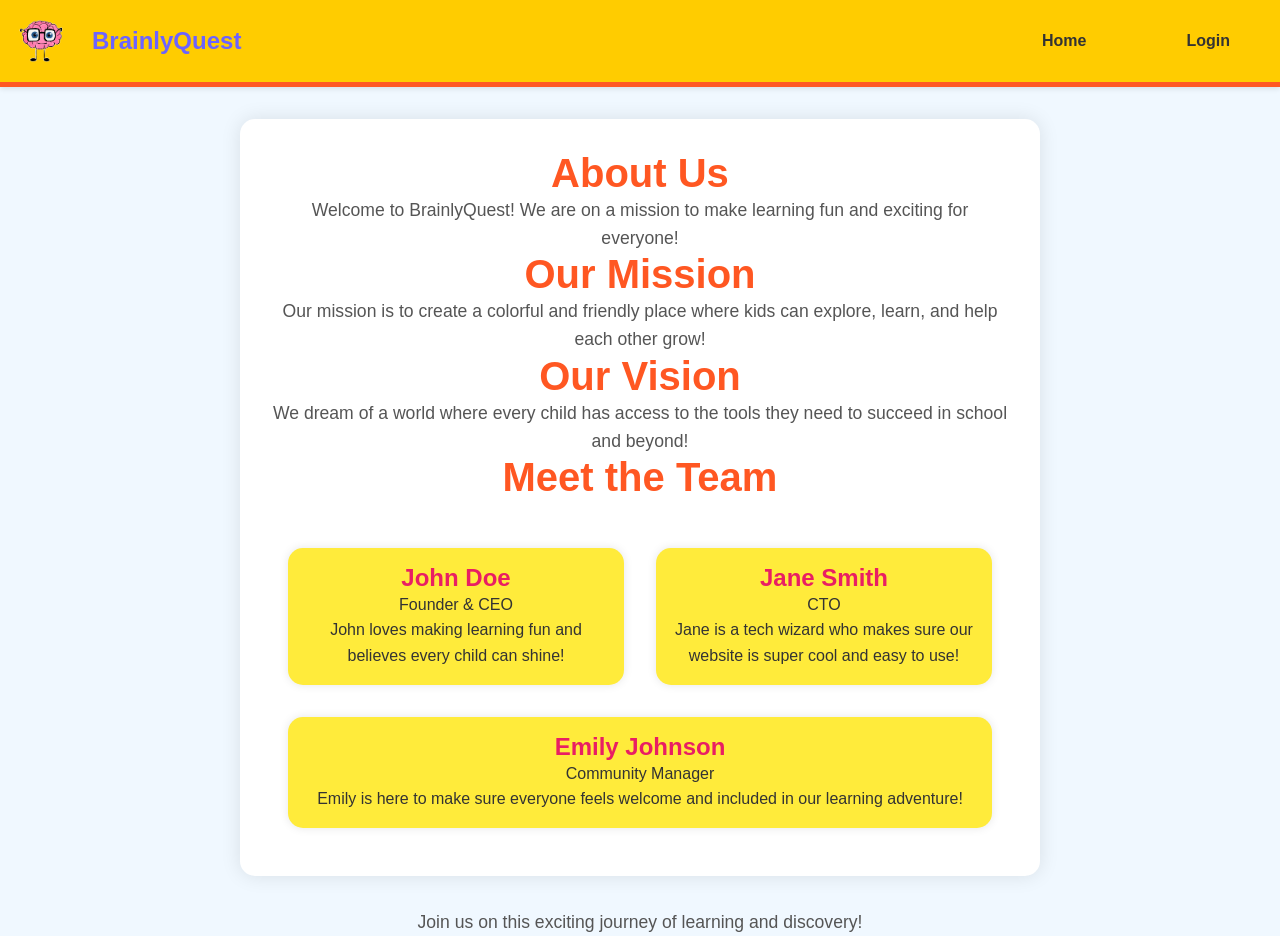
<file: about.html>
<!DOCTYPE html>
<html lang="en">
<head>
    <meta charset="UTF-8">
    <meta name="viewport" content="width=device-width, initial-scale=1.0">
    <title>About Us - BrainlyQuest</title>
    <link rel="stylesheet" href="styles.css">
    <style>
        body {
            font-family: 'Comic Sans MS', cursive, sans-serif;
            background-color: #f0f8ff; /* Light blue background */
            margin: 0;
            padding: 0;
            color: #333;
        }

        nav {
            background: #ffcc00; /* Bright yellow */
            color: #333;
            padding: 1rem;
            text-align: center;
            border-bottom: 5px solid #ff5722; /* Orange */
        }

        nav .logo {
            display: flex;
            align-items: center;
            justify-content: center;
        }

        nav .nav-links a {
            color: #333;
            margin: 0 1rem;
            text-decoration: none;
            font-weight: bold;
            border: 2px solid transparent;
            padding: 0.5rem 1rem;
            border-radius: 15px;
            transition: background 0.3s, border-color 0.3s;
        }

        nav .nav-links a:hover {
            background: #ff5722; /* Dark orange */
            color: white;
            border-color: white;
        }

        .container {
            max-width: 800px;
            margin: 2rem auto;
            padding: 2rem;
            background: #ffffff; /* White background */
            border-radius: 15px;
            box-shadow: 0 0 20px rgba(0,0,0,0.1);
        }

        h1, h2 {
            color: #ff5722; /* Bright orange */
            text-align: center;
            font-size: 2.5rem;
        }

        p {
            line-height: 1.6;
            color: #555;
            text-align: center;
            font-size: 1.1rem;
        }

        .team {
            display: flex;
            justify-content: space-around;
            flex-wrap: wrap;
            margin-top: 2rem;
        }

        .team-member {
            flex: 1 1 30%;
            margin: 1rem;
            padding: 1rem;
            background: #ffeb3b; /* Bright yellow */
            border-radius: 15px;
            box-shadow: 0 0 10px rgba(0,0,0,0.1);
            text-align: center;
            transition: transform 0.3s;
        }

        .team-member:hover {
            transform: scale(1.05); /* Slightly enlarge on hover */
        }

        .team-member h3 {
            color: #e91e63; /* Pink */
            font-size: 1.5rem;
        }

        .team-member p {
            color: #333;
            font-size: 1rem;
        }

        .footer {
            text-align: center;
            margin-top: 2rem;
            color: #333;
            font-size: 1.2rem;
        }
    </style>
</head>
<body>
    <nav>
        <div class="logo">
            <img src="brain.png" style="height: 50px; width: 50px;" alt="BrainlyQuest Logo">
            <span style="font-size: 24px; margin-left: 10px;">BrainlyQuest</span>
        </div>
        <div class="nav-links">
            <a href="index.html">Home</a>
            <a href="login.html">Login</a>
        </div>
    </nav>

    <div class="container">
        <h1>About Us</h1>
        <p>Welcome to BrainlyQuest! We are on a mission to make learning fun and exciting for everyone!</p>

        <h2>Our Mission</h2>
        <p>Our mission is to create a colorful and friendly place where kids can explore, learn, and help each other grow!</p>

        <h2>Our Vision</h2>
        <p>We dream of a world where every child has access to the tools they need to succeed in school and beyond!</p>

        <h2>Meet the Team</h2>
        <div class="team">
            <div class="team-member">
                <h3>John Doe</h3>
                <p>Founder & CEO</p>
                <p>John loves making learning fun and believes every child can shine!</p>
            </div>
            <div class="team-member">
                <h3>Jane Smith</h3>
                <p>CTO</p>
                <p>Jane is a tech wizard who makes sure our website is super cool and easy to use!</p>
            </div>
            <div class="team-member">
                <h3>Emily Johnson</h3>
                <p>Community Manager</p>
                <p>Emily is here to make sure everyone feels welcome and included in our learning adventure!</p>
            </div>
        </div>
    </div>

    <div class="footer">
        <p>Join us on this exciting journey of learning and discovery!</p>
    </div>
</body>
</html>
</file>
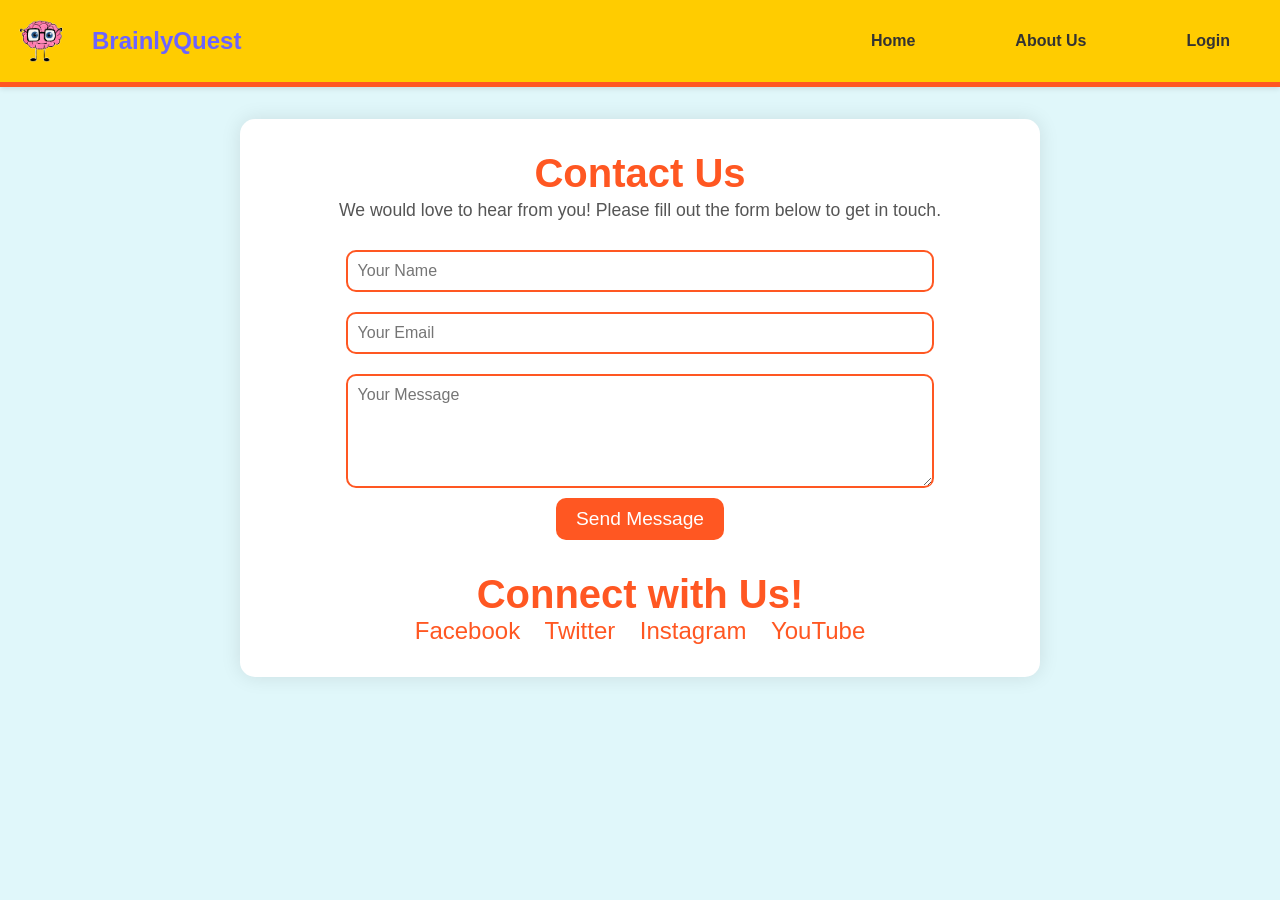
<file: contact.html>
<!DOCTYPE html>
<html lang="en">
<head>
    <meta charset="UTF-8">
    <meta name="viewport" content="width=device-width, initial-scale=1.0">
    <title>Contact Us - BrainlyQuest</title>
    <link rel="stylesheet" href="styles.css">
    <style>
        body {
            font-family: 'Comic Sans MS', cursive, sans-serif;
            background-color: #e0f7fa; /* Light blue background */
            margin: 0;
            padding: 0;
            color: #333;
        }

        nav {
            background: #ffcc00; /* Bright yellow */
            color: #333;
            padding: 1rem;
            text-align: center;
            border-bottom: 5px solid #ff5722; /* Orange */
            transition: background 0.3s;
        }

        nav:hover {
            background: #ffe082; /* Lighter yellow */
        }

        nav .logo {
            display: flex;
            align-items: center;
            justify-content: center;
        }

        nav .nav-links a {
            color: #333;
            margin: 0 1rem;
            text-decoration: none;
            font-weight: bold;
            border: 2px solid transparent;
            padding: 0.5rem 1rem;
            border-radius: 15px;
            transition: background 0.3s, border-color 0.3s;
        }

        nav .nav-links a:hover {
            background: #ff5722; /* Dark orange */
            color: white;
            border-color: white;
        }

        .container {
            max-width: 800px;
            margin: 2rem auto;
            padding: 2rem;
            background: #ffffff; /* White background */
            border-radius: 15px;
            box-shadow: 0 0 20px rgba(0,0,0,0.1);
            transition: transform 0.3s, box-shadow 0.3s;
        }

        .container:hover {
            transform: translateY(-5px); /* Slightly lift on hover */
            box-shadow: 0 0 30px rgba(0,0,0,0.2);
        }

        h1, h2 {
            color: #ff5722; /* Bright orange */
            text-align: center;
            font-size: 2.5rem;
        }

        p {
            line-height: 1.6;
            color: #555;
            text-align: center;
            font-size: 1.1rem;
        }

        form {
            display: flex;
            flex-direction: column;
            align-items: center;
            margin-top: 1rem;
        }

        input, textarea {
            width: 80%;
            padding: 10px;
            margin: 10px 0;
            border: 2px solid #ff5722; /* Orange */
            border-radius: 10px;
            font-size: 1rem;
            transition: border-color 0.3s, box-shadow 0.3s;
        }

        input:focus, textarea:focus {
            border-color: #007bff; /* Blue */
            outline: none;
            box-shadow: 0 0 5px rgba(0, 123, 255, 0.5); /* Blue glow */
        }

        button {
            background: #ff5722; /* Orange */
            color: white;
            border: none;
            border-radius: 10px;
            padding: 10px 20px;
            font-size: 1.2rem;
            cursor: pointer;
            transition: background 0.3s, transform 0.2s;
        }

        button:hover {
            background: #e91e63; /* Pink */
            transform: scale(1.05); /* Slightly enlarge on hover */
        }

        .social-media {
            text-align: center;
            margin-top: 2rem;
        }

        .social-media a {
            margin: 0 10px;
            text-decoration: none;
            color: #ff5722; /* Orange */
            font-size: 1.5rem;
            transition: color 0.3s;
        }

        .social-media a:hover {
            color: #e91e63; /* Pink */
        }
    </style>
</head>
<body>
    <nav>
        <div class="logo">
            <img src="brain.png" style="height: 50px; width: 50px;" alt="BrainlyQuest Logo">
            <span style="font-size : 24px; margin-left: 10px;">BrainlyQuest</span>
        </div>
        <div class="nav-links">
            <a href="index.html">Home</a>
            <a href="about.html">About Us</a>
            <a href="login.html">Login</a>
        </div>
    </nav>

    <div class="container">
        <h1>Contact Us</h1>
        <p>We would love to hear from you! Please fill out the form below to get in touch.</p>

        <form action="#" method="POST">
            <input type="text" name="name" placeholder="Your Name" required>
            <input type="email" name="email" placeholder="Your Email" required>
            <textarea name="message" rows="5" placeholder="Your Message" required></textarea>
            <button type="submit">Send Message</button>
        </form>

        <div class="social-media">
            <h2>Connect with Us!</h2>
            <a href="https://facebook.com/BrainlyQuest" target="_blank">Facebook</a>
            <a href="https://twitter.com/BrainlyQuest" target="_blank">Twitter</a>
            <a href="https://instagram.com/BrainlyQuest" target="_blank">Instagram</a>
            <a href="https://youtube.com/BrainlyQuest" target="_blank">YouTube</a>
        </div>
    </div>
</body>
</html>
</file>
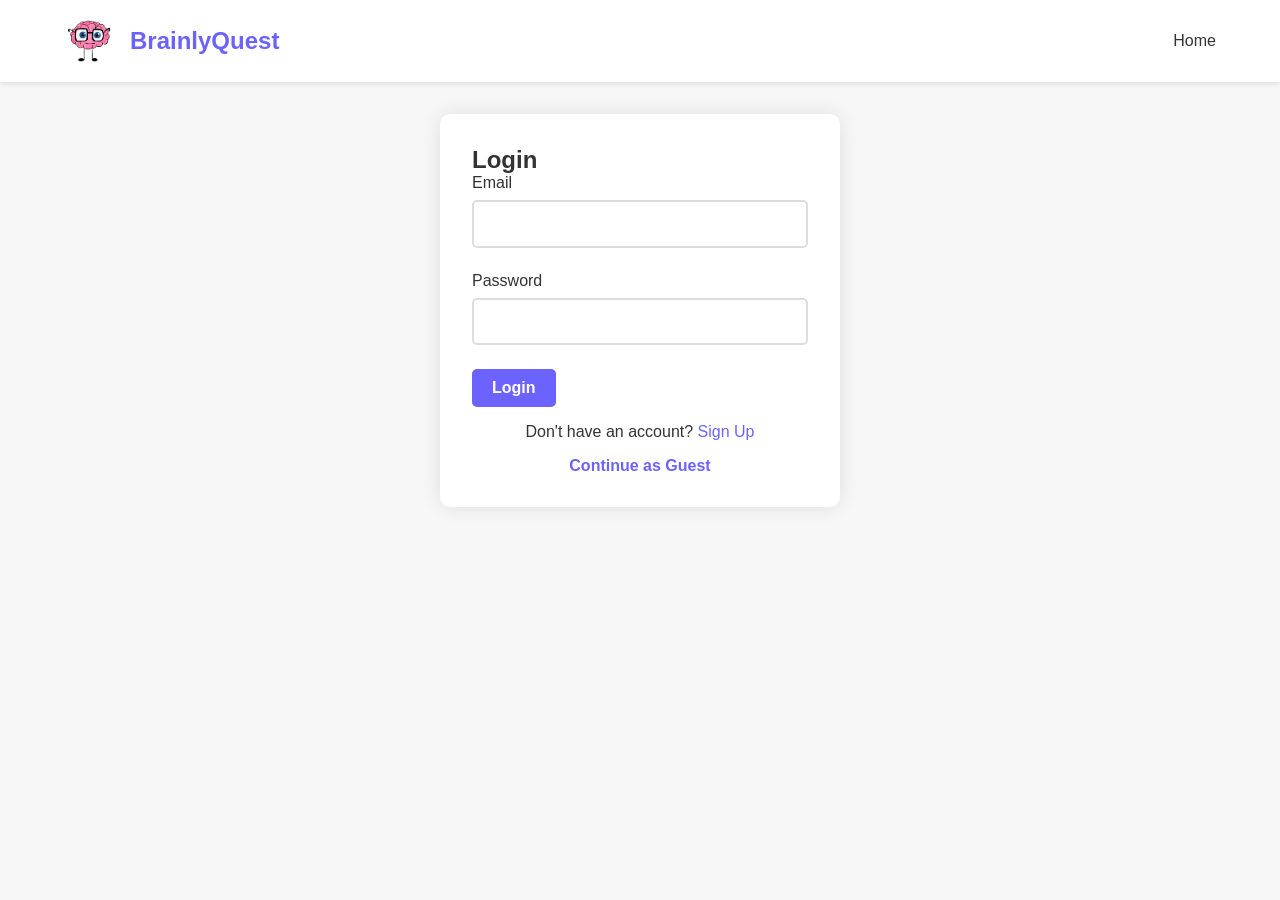
<file: login.html>
<!DOCTYPE html>
<html lang="en">
<head>
    <meta charset="UTF-8">
    <meta name="viewport" content="width=device-width, initial-scale=1.0">
    <title>Login - BrainlyQuest</title>
    <link rel="stylesheet" href="styles.css">
    <style>
        /* General Styles */
        body {
            font-family: 'Arial', sans-serif;
            background-color: #f7f7f7;
            color: #333;
            margin: 0;
            padding: 0;
        }

        nav {
            display: flex;
            justify-content: space-between;
            align-items: center;
            padding: 1rem 5%;
            background-color: white;
            box-shadow: 0 2px 5px rgba(0,0,0,0.1);
        }

        .logo {
            display: flex;
            align-items: center;
            gap: 1rem;
        }

        .nav-links {
            display: flex;
            gap: 2rem;
            align-items: center;
        }

        .nav-links a {
            text-decoration: none;
            color: #333;
            font-weight: 500;
            transition: color 0.3s ease;
        }

        .nav-links a:hover {
            color: #6C63FF;
        }

        .login-container {
            max-width: 400px;
            margin: 2rem auto;
            padding: 2rem;
            background: white;
            border-radius: 10px;
            box-shadow: 0 0 20px rgba(0,0,0,0.1);
        }

        .form-group {
            margin-bottom: 1.5rem;
        }

        .form-group label {
            display: block;
            margin-bottom: 0.5rem;
        }

        .form-group input {
            width: 100%;
            padding: 0.8rem;
            border: 2px solid #ddd;
            border-radius: 5px;
            font-size: 1rem;
            transition: border-color 0.3s ease;
        }

        .form-group input:focus {
            border-color: #6C63FF;
            outline: none;
        }

        .toggle-form {
            text-align: center;
            margin-top: 1rem;
        }

        .toggle-form a {
            color: #6C63FF;
            text-decoration: none;
        }

        .guest-option {
            text-align: center;
            margin-top: 1rem;
        }

        .guest-option a {
            color: #6C63FF;
            text-decoration: none;
            font-weight: bold;
        }

        /* Modal Styles */
        .modal {
            display: none; /* Hidden by default */
            position: fixed;
            z-index: 1; /* Sit on top */
            left: 0;
            top: 0;
            width: 100%; /* Full width */
            height: 100%; /* Full height */
            overflow: auto; /* Enable scroll if needed */
            background-color: rgba(0, 0, 0, 0.5); /* Black w/ opacity */
            padding-top: 60px; /* Space from the top */
        }

        .modal-content {
            background-color: #fffcf9;
            margin: auto; /* Center the modal */
            padding: 20px;
            border: 1px solid #888;
            width: 300px; /* Set a smaller width */
            max-width: 80%; /* Responsive max width */
            border-radius: 15px;
            box-shadow: 0 0 20px rgba(0, 0, 0, 0.2);
            position: relative;
            top: 50%; /* Move down 50% */
            transform: translateY(-50%); /* Adjust to center vertically */
            animation: slideIn 0.5s; /* Slide in animation */
        }

        @keyframes slideIn {
            from {
                transform: translateY(-50%);
                opacity: 0;
            }
            to {
                transform: translateY(0);
                opacity: 1;
            }
        }

        .close {
            color: #ff6f61;
            float: right;
            font-size: 28px;
            font-weight: bold;
        }

        .close:hover,
        .close:focus {
            color: #ff4c4c;
            text-decoration: none;
            cursor: pointer;
        }

        .cta-button {
            background-color: #6C63FF;
            color: white;
            padding: 10px 20px;
            border: none;
            border-radius : 5px;
            font-size: 16px;
            cursor: pointer;
            transition: background-color 0.3s; /* Transition for button hover */
        }

        .cta-button:hover {
            background-color: #5a54d1; /* Darker shade on hover */
        }
    </style>
</head>
<body>
    <nav>
        <div class="logo">
            <img src="brain.png" style="height: 50px; width: 50px;" alt="BrainlyQuest Logo">
            <span>BrainlyQuest</span>
        </div>
        <div class="nav-links">
            <a href="index.html">Home</a>
        </div>
    </nav>

    <div class="login-container">
        <div id="loginForm" class="active">
            <h2>Login</h2>
            <form>
                <div class="form-group">
                    <label for="loginEmail">Email</label>
                    <input type="email" id="loginEmail" required>
                </div>
                <div class="form-group">
                    <label for="loginPassword">Password</label>
                    <input type="password" id="loginPassword" required>
                </div>
                <button type="submit" class="cta-button">Login</button>
            </form>
            <div class="toggle-form">
                <p>Don't have an account? <a href="#" onclick="toggleForms()">Sign Up</a></p>
            </div>
        </div>

        <div id="signupForm" style="display: none;">
            <h2>Sign Up</h2>
            <form onsubmit="openVerificationModal(event)">
                <div class="form-group">
                    <label for="signupName">Full Name</label>
                    <input type="text" id="signupName" required>
                </div>
                <div class="form-group">
                    <label for="signupEmail">Email</label>
                    <input type="email" id="signupEmail" required>
                </div>
                <div class="form-group">
                    <label for="signupPassword">Password</label>
                    <input type="password" id="signupPassword" required>
                </div>
                <button type="submit" class="cta-button">Sign Up</button>
            </form>
            <div class="toggle-form">
                <p>Already have an account? <a href="#" onclick="toggleForms()">Login</a></p>
            </div>
        </div>

        <div class="guest-option">
            <p><a href="game.html">Continue as Guest</a></p>
        </div>
    </div>

    <!-- Verification Modal -->
    <div id="verificationModal" class="modal">
        <div class="modal-content">
            <span class="close" onclick="closeVerificationModal()">&times;</span>
            <h2 style="color: #ff6f61;">Verification</h2>
            <form id="verificationForm" onsubmit="submitVerification(event)">
                <div class="form-group">
                    <label for="username">Username</label>
                    <input type="text" id="username" required>
                </div>
                <div class="form-group">
                    <label for="age">Age</label>
                    <input type="number" id="age" required min="0">
                </div>
                <button type="submit" class="cta-button">Submit</button>
            </form>
        </div>
    </div>

    <script>
        function toggleForms() {
            const loginForm = document.getElementById('loginForm');
            const signupForm = document.getElementById('signupForm');
            loginForm.style.display = loginForm.style.display === 'none' ? 'block' : 'none';
            signupForm.style.display = signupForm.style.display === 'none' ? 'block' : 'none';
        }

        function openVerificationModal(event) {
            event.preventDefault(); // Prevent form submission
            document.getElementById('verificationModal').style.display = "block";
        }

        function closeVerificationModal() {
            document.getElementById('verificationModal').style.display = "none";
        }

        function submitVerification(event) {
            event.preventDefault(); // Prevent form submission
            const username = document.getElementById('username').value;
            const age = document.getElementById('age').value;
            // Handle the verification data (e.g., send it to the server)
            console.log(`Username: ${username}, Age: ${age}`);
            closeVerificationModal(); // Close the modal after submission
            alert("Verification successful! Welcome to BrainlyQuest!");
        }

        // Close the modal when clicking outside of it
        window.onclick = function(event) {
            const modal = document.getElementById('verificationModal');
            if (event.target === modal) {
                closeVerificationModal();
            }
        }
    </script>
</body>
</html>
</file>
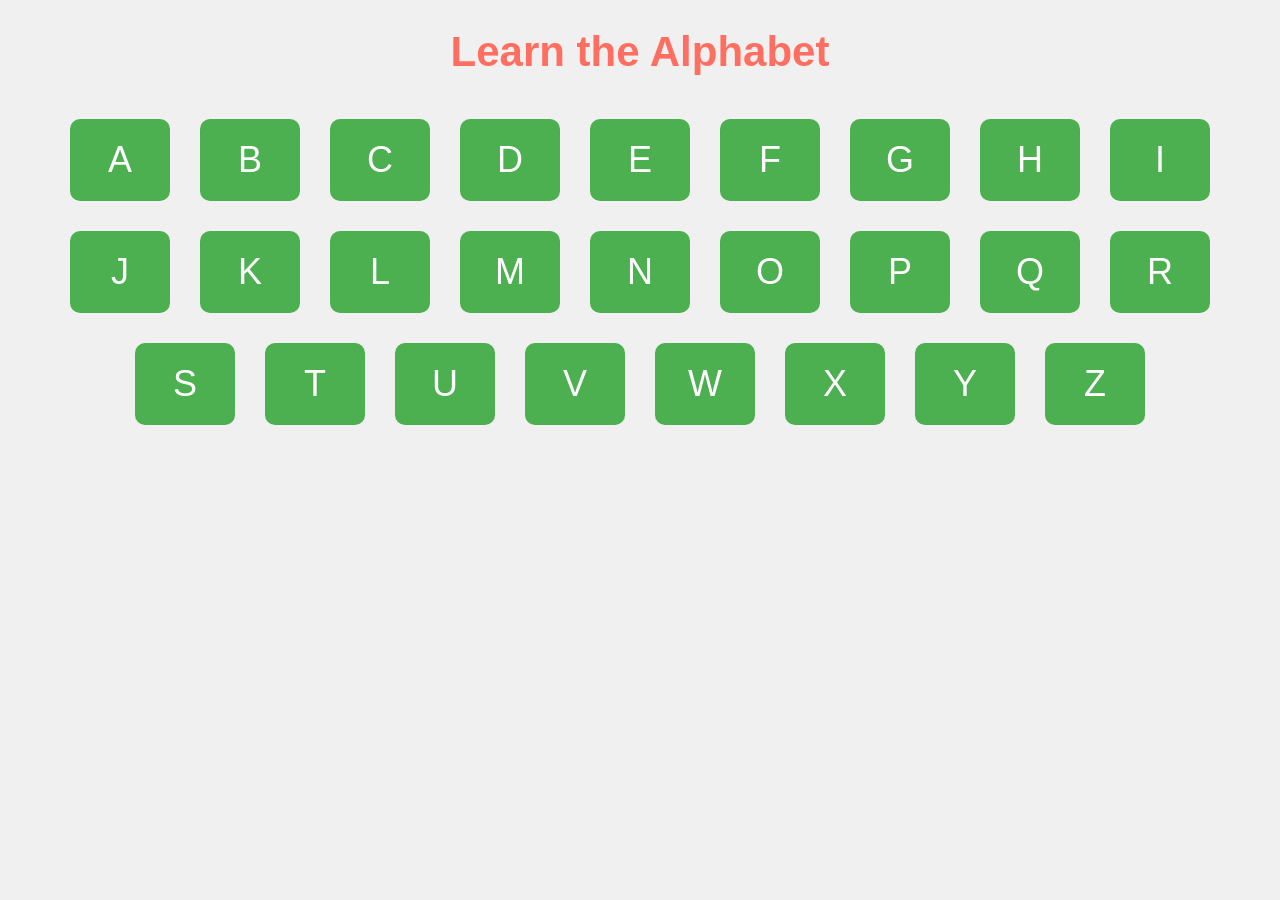
<file: games/Alpha/alpha.html>
<!DOCTYPE html>
<html lang="en">
<head>
    <meta charset="UTF-8">
    <meta name="viewport" content="width=device-width, initial-scale=1.0">
    <title>Alphabet Learning</title>
    <link rel="stylesheet" href="alpha.css">
</head>
<body>
    <h1>Learn the Alphabet</h1>
    <div id="letterButtons"></div>
    <div id="testContainer"></div>
    <script src="alpha.js"></script>
</body>
</html>
</file>
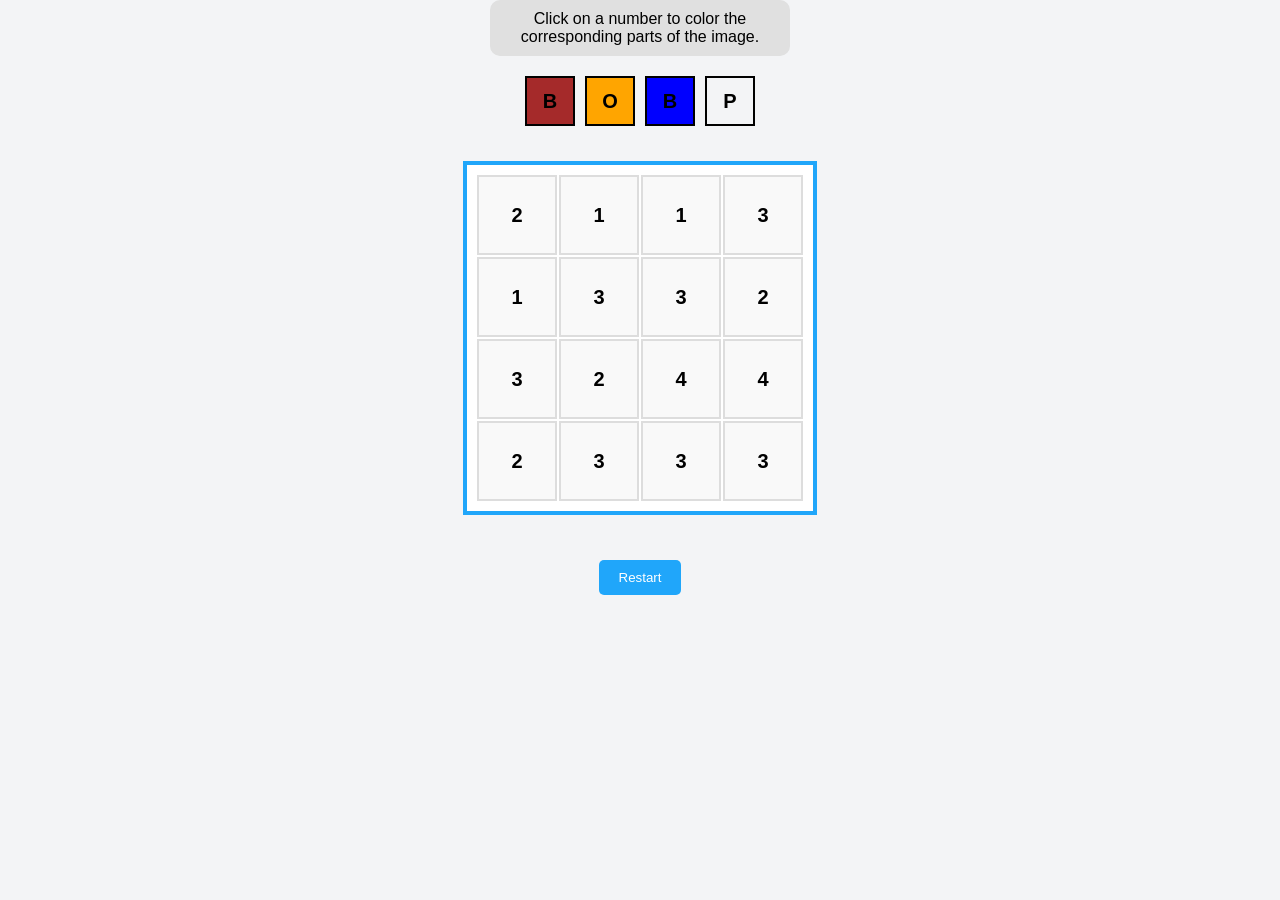
<file: games/puzzles/color.html>
<!DOCTYPE html>
<html lang="en">
<head>
    <meta charset="UTF-8">
    <meta name="viewport" content="width=device-width, initial-scale=1.0">
    <title>Color by Number Game</title>
    <style>
        * {
            box-sizing: border-box;
            margin: 0;
            padding: 0;
        }
        
        body {
            display: flex;
            flex-direction: column;
            align-items: center;
            background-color: #f3f4f6;
            font-family: 'Arial', sans-serif;
        }

        .instructions {
            text-align: center;
            margin-bottom: 20px;
            padding: 10px;
            background-color: #e0e0e0;
            border-radius: 10px;
            width: 300px;
        }

        .color-palette {
            display: flex;
            justify-content: center;
            margin-bottom: 15px;
            gap: 10px;
        }

        .color-box {
            width: 50px;
            height: 50px;
            border: 2px solid #000;
            cursor: pointer;
            display: flex;
            justify-content: center;
            align-items: center;
            transition: opacity 0.3s;
            font-weight: bold;
            font-size: 20px;
        }

        .color-box:hover {
            opacity: 0.8;
        }

        #puzzle-container {
            display: grid;
            grid-template-columns: repeat(4, 80px);
            grid-template-rows: repeat(4, 80px);
            gap: 2px;
            border: 4px solid #20a6fa;
            background-color: #fff;
            margin: 20px 0;
            padding: 10px;
        }

        .cell {
            width: 80px;
            height: 80px;
            display: flex;
            align-items: center;
            justify-content: center;
            border: 2px solid #ddd;
            font-size: 20px;
            font-weight: bold;
            cursor: pointer;
            background-color: #f9f9f9;
            transition: background-color 0.3s;
        }

        .cell span {
            display: block;
        }

        .cell.colored {
            cursor: default;
            border-color: #20a6fa;
        }

        .cell.colored span {
            display: none;
        }

        .button-container {
            margin-top: 20px;
        }

        .button {
            margin: 5px;
            padding: 10px 20px;
            background-color: #20a6fa;
            color: white;
            border: none;
            border-radius: 5px;
            cursor: pointer;
            transition: background-color 0.3s;
        }

        .button:hover {
            background-color: #1a8cc0;
        }

        .message {
            display: none;
            position: fixed;
            top: 50%;
            left: 50%;
            transform: translate(-50%, -50%);
            padding: 20px;
            background-color: #20a6fa;
            color: white;
            border-radius: 10px;
            text-align: center;
            font-size: 24px;
            z-index: 1000;
        }
    </style>
</head>
<body>
    <div class="instructions">Click on a number to color the corresponding parts of the image.</div>
    <div class="color-palette" id="color-palette"></div>
    <div id="puzzle-container"></div>
    <div class="button-container">
        <button class="button" onclick="restartGame()">Restart</button>
    </div>

    <div class="message" id="completion-message">Congratulations! You completed the puzzle!</div>

    <script>
        const colorPalette = document.getElementById('color-palette');
        const puzzleContainer = document.getElementById('puzzle-container');
        const completionMessage = document.getElementById('completion-message');

        let selectedColor = '';
        const colors = ['brown', 'orange', 'blue', 'peach'];
        const numberMap = {
            1: 'brown',
            2: 'orange',
            3: 'blue',
            4: 'peach'
        };

        function selectColor(color) {
            selectedColor = color;
            document.querySelectorAll('.color-box').forEach(box => {
                box.style.border = '2px solid #000';
            });
            document.querySelector(`.color-box[style*="background-color: ${color}"]`).style.border = '2px solid #20a6fa';
        }

        function generateRandomPattern() {
            let cells = [];
            for (let i = 1; i <= 16; i++) {
                let randomNumber = Math.floor(Math.random() * 4) + 1; // Random number between 1 and 4
                cells.push({ number: randomNumber, color: numberMap[randomNumber] });
            }
            return cells;
        }

        function createPuzzle() {
            const cells = generateRandomPattern();
            colorPalette.innerHTML = '';
            colors.forEach(color => {
                const colorBox = document.createElement('div');
                colorBox.classList.add('color-box');
                colorBox.style.backgroundColor = color;
                colorBox.textContent = color[0].toUpperCase();
                colorBox.onclick = () => selectColor(color);
                colorPalette.appendChild(colorBox);
            });

            puzzleContainer.innerHTML = '';
            cells.forEach((cell, index) => {
                const div = document.createElement('div');
                div.classList.add('cell');
                div.innerHTML = `<span>${cell.number}</span>`;
                div.setAttribute('data-number', cell.number);
                div.style.backgroundColor = '#f9f9f9';
                div.addEventListener('click', () => colorCell(div, cell.color));
                puzzleContainer.appendChild(div);
            });
        }

        function colorCell(cell, color) {
            if (selectedColor === color && !cell.classList.contains('colored')) {
                cell.style.backgroundColor = selectedColor;
                cell.classList.add('colored');
                cell.classList.add('correct');
                checkCompletion();
            } else {
                alert('Try again! Make sure you selected the right color.');
            }
        }

        function checkCompletion() {
            const cells = document.querySelectorAll('.cell');
            const allColored = Array.from(cells).every(cell => cell.classList.contains('colored'));

            if (allColored) {
                completionMessage.style.display = 'block';
            }
        }

        function restartGame() {
            completionMessage.style.display = 'none';
            createPuzzle();
        }

        // Initialize the game
        createPuzzle();
    </script>
</body>
</html>
</file>
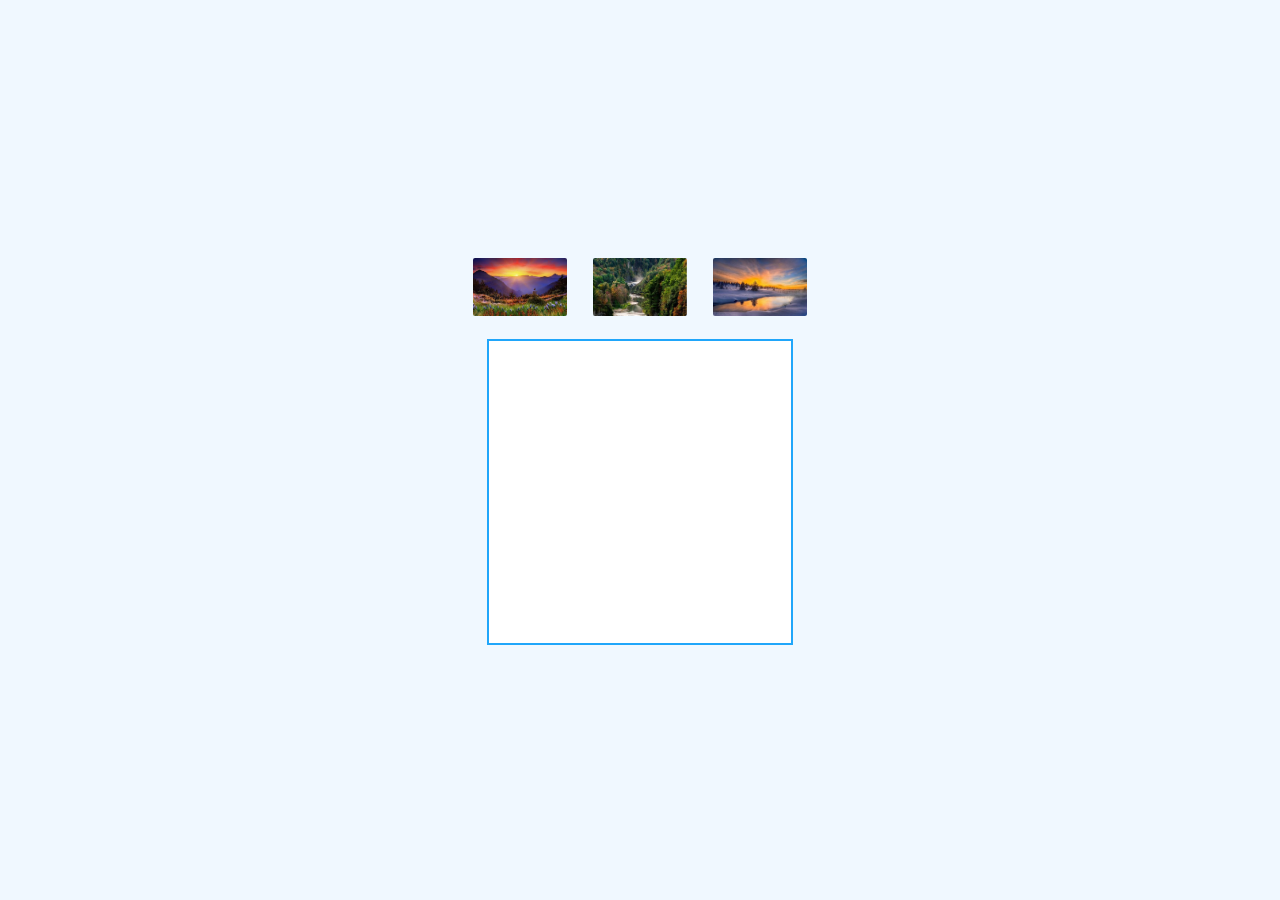
<file: games/puzzles/jigsaw.html>
<!doctype html>
<html lang="en">
<head>
    <meta charset="UTF-8">
    <meta name="viewport" content="width=device-width, initial-scale=1.0">
    <title>3x3 Jigsaw Puzzle Game</title>
    <style>
        * {
            box-sizing: border-box;
            margin: 0;
            padding: 0;
        }

        body {
            display: flex;
            flex-direction: column;
            align-items: center;
            justify-content: center;
            min-height: 100vh;
            background-color: #f0f8ff;
            font-family: Arial, sans-serif;
        }

        #image-selection {
            display: flex;
            justify-content: center;
            margin-bottom: 20px;
        }

        .image-option {
            margin: 0 10px;
            cursor: pointer;
            border: 3px solid transparent;
            border-radius: 5px;
            transition: border 0.3s ease;
        }

        .image-option:hover {
            border: 3px solid #20a6fa;
        }

        #puzzle-container {
            display: grid;
            grid-template-columns: repeat(3, 100px);
            grid-template-rows: repeat(3, 100px);
            gap: 3px;
            width: 306px; /* 300px for grid + 3 gaps of 2px */
            height: 306px;
            border: 2px solid #20a6fa;
            background-color: white;
        }

        .puzzle-piece {
            width: 100px;
            height: 100px;
            background-size: 300px 300px;
            cursor: grab;
            border: 1px solid #333;
            display: flex;
            justify-content: center;
            align-items: center;
            position: relative;
        }

        .puzzle-piece:active {
            cursor: grabbing;
        }

        .piece-number {
            font-size: 18px;
            font-weight: bold;
            color: white;
            background-color: rgba(0, 0, 0, 0.5);
            padding: 3px 6px;
            border-radius: 5px;
            position: absolute;
            top: 5px;
            left: 5px;
        }

        #completed-puzzle {
            display: none;
            text-align: center;
            margin-top: 20px;
        }

        .button {
            margin: 10px;
            padding: 10px 20px;
            background-color: #20a6fa;
            color: white;
            border: none;
            border-radius: 5px;
            cursor: pointer;
            transition: background-color 0.3s ease;
        }

        .button:hover {
            background-color: #1a8cc0;
        }
    </style>
</head>
<body>
    <div id="image-selection">
        <img src="img/land1.jpeg" alt="Image 1" class="image-option" onclick="selectImage('img/land1.jpeg')" width="100">
        <img src="img/land2.jpeg" alt="Image 2" class="image-option" onclick="selectImage('img/land2.jpeg')" width="100">
        <img src="img/land3.jpeg" alt="Image 3" class="image-option" onclick="selectImage('img/land3.jpeg')" width="100">
    </div>

    <div id="puzzle-container" ondragover="allowDrop(event)" ondrop="drop(event)">
        <!-- Puzzle pieces will be dynamically generated here -->
    </div>

    <div id="completed-puzzle">
        <h2>Congratulations! You completed the puzzle!</h2>
        <img id="completed-image" alt="Completed Puzzle" width="300">
        <div>
            <button class="button" onclick="restartPuzzle()">Try Another Image</button>
        </div>
    </div>

    <script>
        const puzzleContainer = document.getElementById('puzzle-container');
        const completedPuzzleDiv = document.getElementById('completed-puzzle');
        const completedImage = document.getElementById('completed-image');
        let selectedImage = '';

        function selectImage(imagePath) {
            selectedImage = imagePath;
            completedImage.src = imagePath;
            startPuzzle();
        }

        function startPuzzle() {
            document.getElementById('image-selection').style.display = 'none';
            puzzleContainer.style.display = 'grid';
            puzzleContainer.innerHTML = '';
            createPuzzlePieces();
        }

        function createPuzzlePieces() {
            const totalPieces = 9; // 3x3 grid
            const pieceWidth = 100;
            const pieceHeight = 100;

            for (let i = 0; i < totalPieces; i++) {
                const piece = document.createElement('div');
                piece.className = 'puzzle-piece';
                piece.style.backgroundImage = `url(${selectedImage})`;
                piece.style.backgroundPosition = `-${(i % 3) * pieceWidth}px -${Math.floor(i / 3) * pieceHeight}px`;
                piece.draggable = true;
                piece.id = `piece-${i}`;
                piece.ondragstart = drag;
                piece.innerHTML = `<div class="piece-number">${i + 1}</div>`;
                puzzleContainer.appendChild(piece);
            }

            shufflePieces();
        }

        function shufflePieces() {
            const pieces = Array.from(puzzleContainer.children);
            pieces.sort(() => Math.random() - 0.5);
            pieces.forEach(piece => puzzleContainer.appendChild(piece));
        }

        function allowDrop(event) {
            event.preventDefault();
        }

        function drop(event) {
            event.preventDefault();
            const draggedPieceId = event.dataTransfer.getData('text');
            const targetPiece = event.target.closest('.puzzle-piece');

            if (targetPiece && draggedPieceId !== targetPiece.id) {
                const draggedPiece = document.getElementById(draggedPieceId);
                puzzleContainer.insertBefore(draggedPiece, targetPiece);
                checkCompletion();
            }
        }

        function drag(event) {
            event.dataTransfer.setData('text', event.target.id);
        }

        function checkCompletion() {
            const pieces = Array.from(puzzleContainer.children);
            const isComplete = pieces.every((piece, index) => piece.id === `piece-${index}`);

            if (isComplete) {
                completedPuzzleDiv.style.display = 'block';
            }
        }

        function restartPuzzle() {
            completedPuzzleDiv.style.display = 'none';
            document.getElementById('image-selection').style.display = 'flex';
        }
    </script>
</body>
</html>
</file>
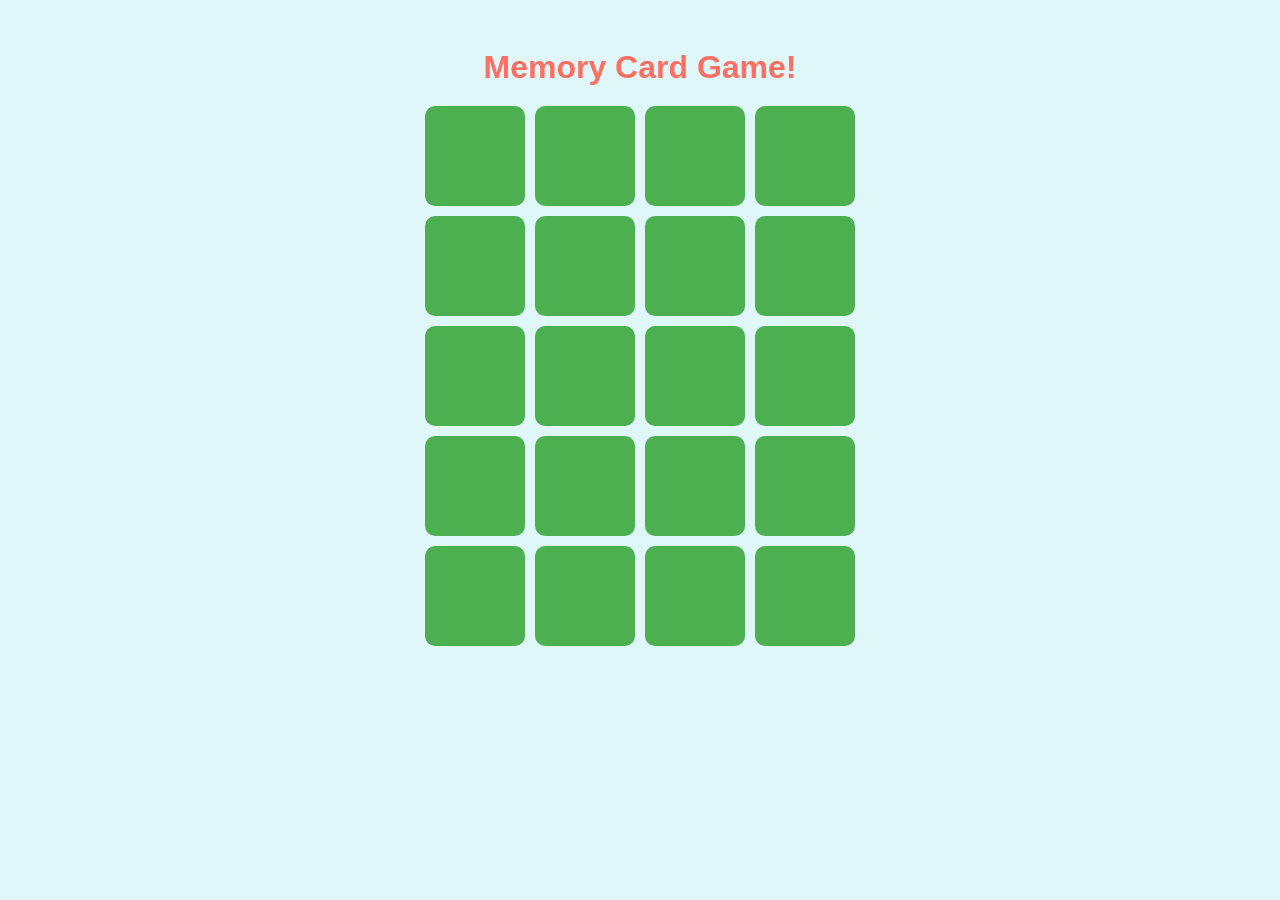
<file: games/puzzles/memory.html>
<!DOCTYPE html>
<html lang="en">
<head>
    <meta charset="UTF-8">
    <meta name="viewport" content="width=device-width, initial-scale=1.0">
    <title>Memory Card Game</title>
    <style>
        body {
            font-family: 'Arial', sans-serif;
            background-color: #e0f7fa;
            text-align: center;
            padding: 20px;
        }
        h1 {
            color: #ff6f61;
            margin-bottom: 20px;
        }
        .game-container {
            display: grid;
            grid-template-columns: repeat(4, 100px);
            gap: 10px;
            justify-content: center;
            margin: 20px auto;
            perspective: 1000px; /* Add perspective for 3D effect */
        }
        .card {
            width: 100px;
            height: 100px;
            position: relative;
            cursor: pointer;
            transition: transform 0.6s; /* Smooth transition for the flip */
            transform-style: preserve-3d; /* Preserve 3D space for child elements */
        }
        .card.flipped {
            transform: rotateY(180deg); /* Flip the card */
        }
        .card-face {
            position: absolute;
            width: 100%;
            height: 100%;
            backface-visibility: hidden; /* Hide back face when flipped */
            border-radius: 10px;
        }
        .card-front {
            background-color: #4CAF50; /* Front face color */
            display: flex;
            align-items: center;
            justify-content: center;
        }
        .card-back {
            background-color: #fff; /* Back face color */
            display: flex;
            align-items: center;
            justify-content: center;
            transform: rotateY(180deg); /* Rotate back face */
        }
        .card img {
            width: 100%;
            height: 100%;
            border-radius: 10px;
        }
        .message {
            font-size: 20px;
            margin-top: 20px;
            color: #333;
        }
        .reset-button {
            margin-top: 20px;
            padding: 10px 20px;
            background-color: #ff6f61;
            color: white;
            border: none;
            border-radius: 5px;
            cursor: pointer;
            font-size: 16px;
            transition: background-color 0.3s;
        }
        .reset-button:hover {
            background-color: #ff4f40;
        }
    </style>
</head>
<body>
    <h1>Memory Card Game!</h1>
    <div class="game-container" id="gameContainer"></div>
    <div class="message" id="message"></div>
    <button class="reset-button" id="resetButton" style="display:none;">Play Again</button>

    <script>
        // Update these paths to your local images
        const cardImages = [
            'img/dog.jpg', 
            'img/cat.jpg',
            'img/rabbit.jpeg',
            'img/lion.jpeg', 
            'img/elephant.png', 
            'img/fish.jpeg', 
            'img/penguin.jpeg',
            'img/tiger.jpeg',
            'img/monkey.jpeg',
            'img/giraffe.png' 
        ];

        const cardValues = [...cardImages, ...cardImages]; // Duplicate images for matching
        let firstCard = null;
        let secondCard = null;
        let lockBoard = false;
        let matchedPairs = 0;

        function shuffle(array) {
            for (let i = array.length - 1; i > 0; i--) {
                const j = Math.floor(Math.random() * (i + 1));
                [array[i], array[j]] = [array[j], array[i]];
            }
            return array;
        }

        function createCards() {
            const container = document.getElementById("gameContainer");
            const shuffledCards = shuffle(cardValues);

            shuffledCards.forEach(value => {
                const card = document.createElement("div");
                card.classList.add("card");
                card.innerHTML = `
                    <div class="card-face card-front"></div>
                    <div class="card-face card-back">
                        <img src="${value}" alt="Card Image">
                    </div>
                `;
                card.addEventListener("click", flipCard);
                container.appendChild(card);
            });
        }

        function flipCard() {
            if (lockBoard) return;
            this.classList.toggle("flipped");

            if (!firstCard) {
                firstCard = this;
                return;
            }

            secondCard = this;
            lockBoard = true;

            checkForMatch();
        }

        function checkForMatch() {
            const isMatch = firstCard.querySelector(".card-back img").src === secondCard.querySelector(".card-back img").src;

            isMatch ? disableCards() : unflipCards();
        }

        function disableCards() {
            matchedPairs++;
            resetBoard();
            if (matchedPairs === cardValues.length / 2) {
                document.getElementById("message").textContent = "You found all pairs!";
                document.getElementById("resetButton").style.display = "block";
            }
        }

        function unflipCards() {
            setTimeout(() => {
                firstCard.classList.remove("flipped");
                secondCard.classList.remove("flipped");
                resetBoard();
            }, 1500);
        }

        function resetBoard() {
            [firstCard, secondCard, lockBoard] = [null, null, false];
        }

        document.getElementById("resetButton").addEventListener("click", () => {
            document.getElementById("gameContainer").innerHTML = "";
            document.getElementById("message").textContent = "";
            document.getElementById("resetButton").style.display = "none";
            matchedPairs = 0;
            createCards();
        });

        createCards();
    </script>
</body>
</html>
</file>
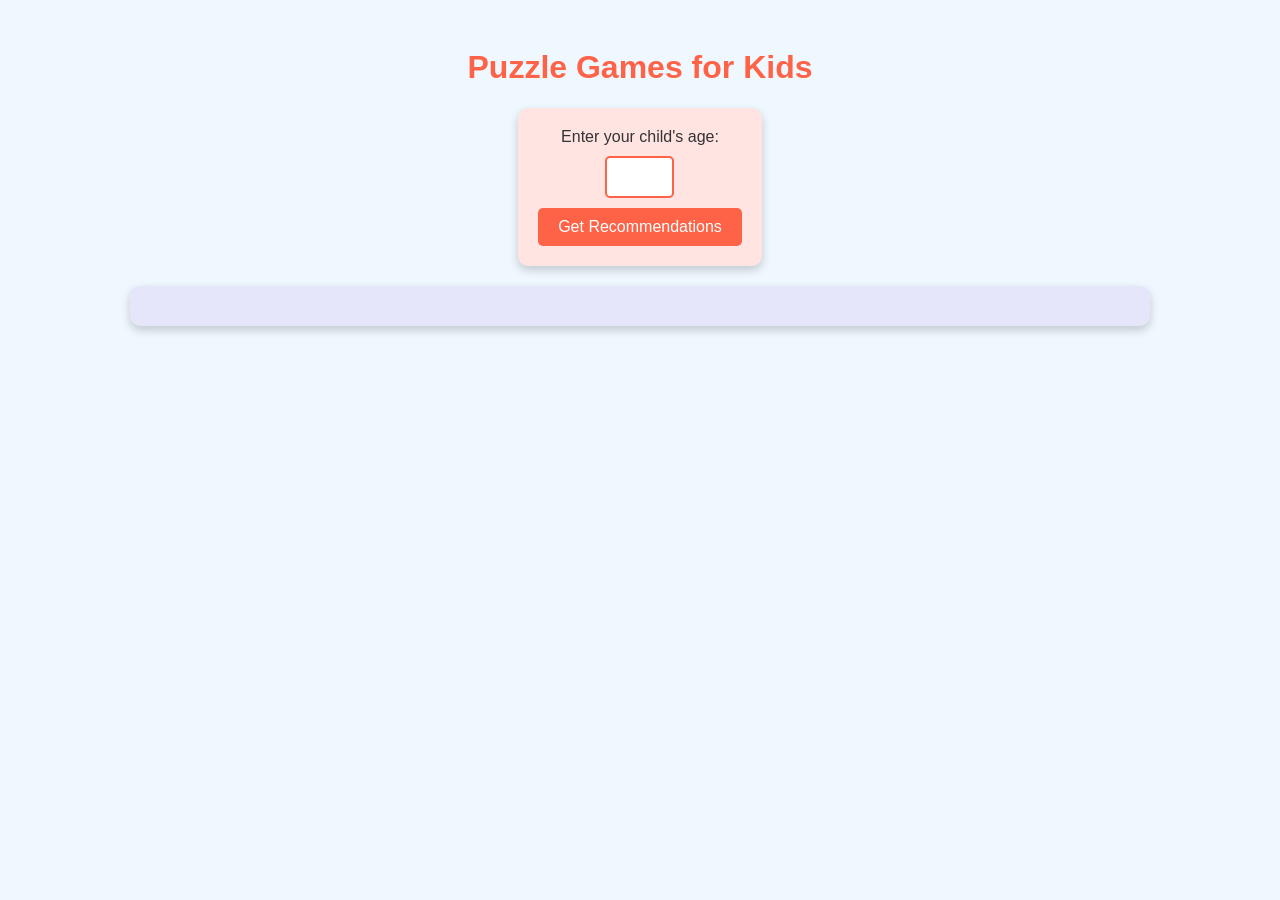
<file: games/puzzles/puzzles.html>
<!DOCTYPE html>
<html lang="en">
<head>
    <meta charset="UTF-8">
    <meta name="viewport" content="width=device-width, initial-scale=1.0">
    <title>Puzzle Game Recommendations for Kids</title>
    <style>
        body {
            font-family: 'Comic Sans MS', cursive, sans-serif;
            background-color: #f0f8ff; /* Light background color */
            color: #333; /* Dark text color */
            text-align: center;
            padding: 20px;
        }
        h1 {
            color: #ff6347; /* Tomato color for the header */
        }
        form {
            background-color: #ffe4e1; /* Misty Rose background for the form */
            padding: 20px;
            border-radius: 10px;
            box-shadow: 0 4px 10px rgba(0, 0, 0, 0.2);
            display: inline-block;
        }
        input[type="number"] {
            padding: 10px;
            border: 2px solid #ff6347; /* Tomato border */
            border-radius: 5px;
            margin: 10px 0;
            font-size: 16px;
        }
        button {
            background-color: #ff6347; /* Tomato button */
            color: white;
            padding: 10px 20px;
            border: none;
            border-radius: 5px;
            cursor: pointer;
            font-size: 16px;
            transition: background-color 0.3s;
        }
        button:hover {
            background-color: #ff4500; /* Darker tomato on hover */
        }
        .recommendations {
            margin-top: 20px;
            padding: 20px;
            border-radius: 10px;
            box-shadow: 0 4px 10px rgba(0, 0, 0, 0.2);
            display: inline-block;
            width: 80%;
            background-color: #e6e6fa; /* Lavender background for recommendations */
        }
        ul {
            list-style-type: none; /* Remove default list style */
            padding: 0;
        }
        li {
            background-color: #98fb98; /* Pale Green for list items */
            margin: 15px 0;
            padding: 20px;
            border-radius: 10px;
            transition: transform 0.2s;
            display: flex;
            flex-direction: column; /* Stack image and text vertically */
            align-items: center; /* Center align items */
            justify-content: center;
            box-shadow: 0 2px 5px rgba(0, 0, 0, 0.2);
        }
        li:hover {
            transform: scale(1.05); /* Slightly enlarge on hover */
        }
        img {
            width: 100px; /* Increased width for images */
            height: auto; /* Maintain aspect ratio */
            margin-bottom: 10px; /* Spacing between image and text */
        }
        a {
            text-decoration: none; /* Remove underline from links */
            color: #333; /* Dark text color for links */
            font-weight: bold; /* Bold text for links */
            font-size: 18px; /* Increase font size for links */
        }
        a:hover {
            color: #ff6347; /* Change color on hover */
        }
    </style>
</head>
<body>
    <h1>Puzzle Games for Kids</h1>
    <form id="ageForm">
        <label for="age">Enter your child's age:</label><br>
        <input type="number" id="age" name="age" min="3" max="10" required>
        <br>
        <button type="submit">Get Recommendations</button>
    </form>
    <div class="recommendations" id="recommendations"></div>

    <script>
        document.getElementById('ageForm').addEventListener('submit', function(event) {
            event.preventDefault();
            const age = parseInt(document.getElementById('age').value);
            let recommendations = '';

            if (age >= 3 && age <= 6) {
                recommendations = '<h2>Recommended Games:</h2><ul>' +
                    '<li><img src="https://via.placeholder.com/100" alt="Shape Matching Game"> <a href="shape.html">Shape Matching Game</a></li>' +
                    '<li><img src="https://via.placeholder.com/100" alt="Memory Card Game"> <a href="memory.html">Memory Card Game</a></li>' +
                    '<li><img src="https://via.placeholder.com/100" alt="Color by Number"> <a href="color.html">Color by Number</a></li>' +
                    '</ul>';
            } else if (age >= 6 && age <= 10) {
                recommendations += '<h2>Recommended Games:</h2><ul>' +
                    '<li><img src="https://via.placeholder.com/100" alt="Jigsaw Puzzle"> <a href="jigsaw.html">Jigsaw Puzzle</a></li>' +
                    '<li><img src="https://via.placeholder.com/100" alt="Word Search"> <a href="word.html">Word Search</a></li>' +
                    '</ul>';
            }else {
                recommendations = '<h2>No recommendations available for this age.</h2>';
            }

            document.getElementById('recommendations').innerHTML = recommendations;
        });
    </script>
</body>
</html>
</file>
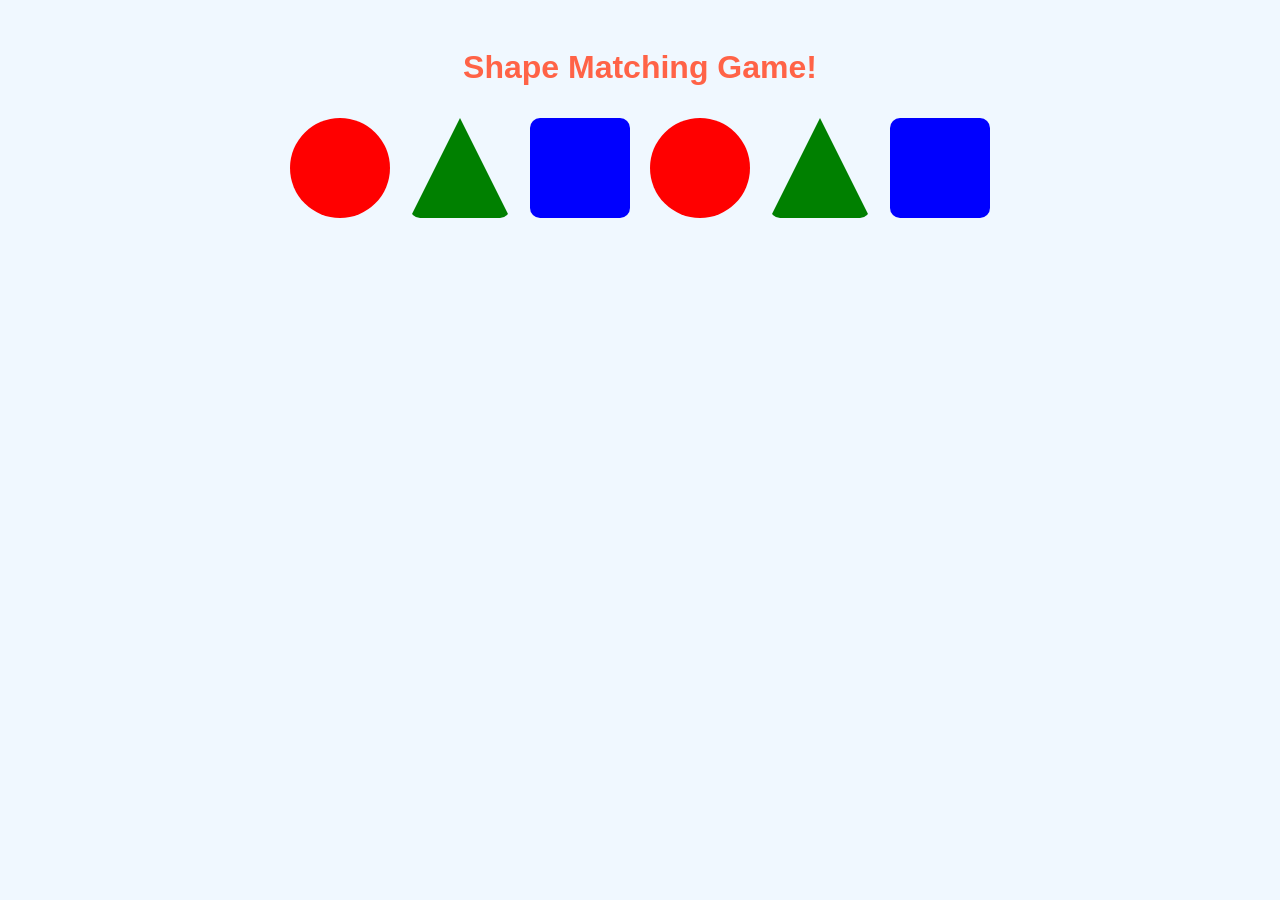
<file: games/puzzles/shape.html>
<!DOCTYPE html>
<html lang="en">
<head>
    <meta charset="UTF-8">
    <meta name="viewport" content="width=device-width, initial-scale=1.0">
    <title>Shape Matching Game</title>
    <style>
        body {
            font-family: 'Comic Sans MS', cursive, sans-serif;
            background-color: #f0f8ff;
            text-align: center;
            padding: 20px;
        }
        h1 {
            color: #ff6347;
        }
        .game-container {
            display: flex;
            flex-wrap: wrap;
            justify-content: center;
            margin: 20px 0;
        }
        .shape {
            width: 100px;
            height: 100px;
            margin: 10px;
            display: flex;
            align-items: center;
            justify-content: center;
            cursor: pointer;
            border-radius: 10px;
            transition: transform 0.2s;
        }
        .shape:hover {
            transform: scale(1.05);
        }
        .circle {
            background-color: red;
            border-radius: 50%;
        }
        .square {
            background-color: blue;
        }
        .triangle {
            width: 0;
            height: 0;
            border-left: 50px solid transparent;
            border-right: 50px solid transparent;
            border-bottom: 100px solid green;
            background-color: transparent;
        }
        .message {
            font-size: 20px;
            margin-top: 20px;
            color: #333;
        }
        .reset-button {
            margin-top: 20px;
            padding: 10px 20px;
            background-color: #ff6347;
            color: white;
            border: none;
            border-radius: 5px;
            cursor: pointer;
            font-size: 16px;
        }
        .reset-button:hover {
            background-color: #ff4500;
        }
    </style>
</head>
<body>
    <h1>Shape Matching Game!</h1>
    <div class="game-container" id="gameContainer"></div>
    <div class="message" id="message"></div>
    <button class="reset-button" id="resetButton" style="display:none;">Play Again</button>

    <script>
        const shapes = [
            { name: "Circle", class: "circle" },
            { name: "Square", class: "square" },
            { name: "Triangle", class: "triangle" },
            { name: "Circle", class: "circle" },
            { name: "Square", class: "square" },
            { name: "Triangle", class: "triangle" },
        ];

        let firstShape = null;
        let secondShape = null;
        let matchCount = 0;

        function shuffle(array) {
            for (let i = array.length - 1; i > 0; i--) {
                const j = Math.floor(Math.random() * (i + 1));
                [array[i], array[j]] = [array[j], array[i]];
            }
            return array;
        }

        function createShapes() {
            const container = document.getElementById("gameContainer");
            const shuffledShapes = shuffle(shapes);

            shuffledShapes.forEach(shape => {
                const shapeDiv = document.createElement("div");
                shapeDiv.className = `shape ${shape.class}`;
                shapeDiv.setAttribute("data-name", shape.name);
                shapeDiv.addEventListener("click", handleShapeClick);
                container.appendChild(shapeDiv);
            });
        }

        function handleShapeClick(event) {
            const selectedShape = event.target;
            if (firstShape === null) {
                firstShape = selectedShape;
                firstShape.style.pointerEvents = "none"; // Disable further clicks
            } else if (secondShape === null && selectedShape !== firstShape) {
                secondShape = selectedShape;
                secondShape.style.pointerEvents = "none"; // Disable further clicks

                checkForMatch();
            }
        }

        function checkForMatch() {
            const firstName = firstShape.getAttribute("data-name");
            const secondName = secondShape.getAttribute("data-name");

            if (firstName === secondName) {
                matchCount++;
                document.getElementById("message").innerText = "It's a match! "+ secondName +"  🎉 ";
                resetShapes();
            } else {
                document.getElementById("message").innerText = "Try again! 😢";
                setTimeout(() => {
                    firstShape.style.pointerEvents = "auto "; // Re-enable clicks
                    secondShape.style.pointerEvents = "auto"; // Re-enable clicks
                    firstShape = null;
                    secondShape = null;
                }, 1000);
            }

            if (matchCount === shapes.length / 2) {
                document.getElementById("message").innerText = "Congratulations! You've matched all shapes! 🎉";
                document.getElementById("resetButton").style.display = "block"; // Show reset button
            }
        }

        function resetShapes() {
            firstShape = null;
            secondShape = null;
        }

        document.getElementById("resetButton").addEventListener("click", () => {
            matchCount = 0;
            document.getElementById("message").innerText = "";
            document.getElementById("resetButton").style.display = "none";
            document.getElementById("gameContainer").innerHTML = ""; // Clear previous shapes
            createShapes(); // Create new shapes
        });

        createShapes(); // Initialize the game
    </script>
</body>
</html>
</file>
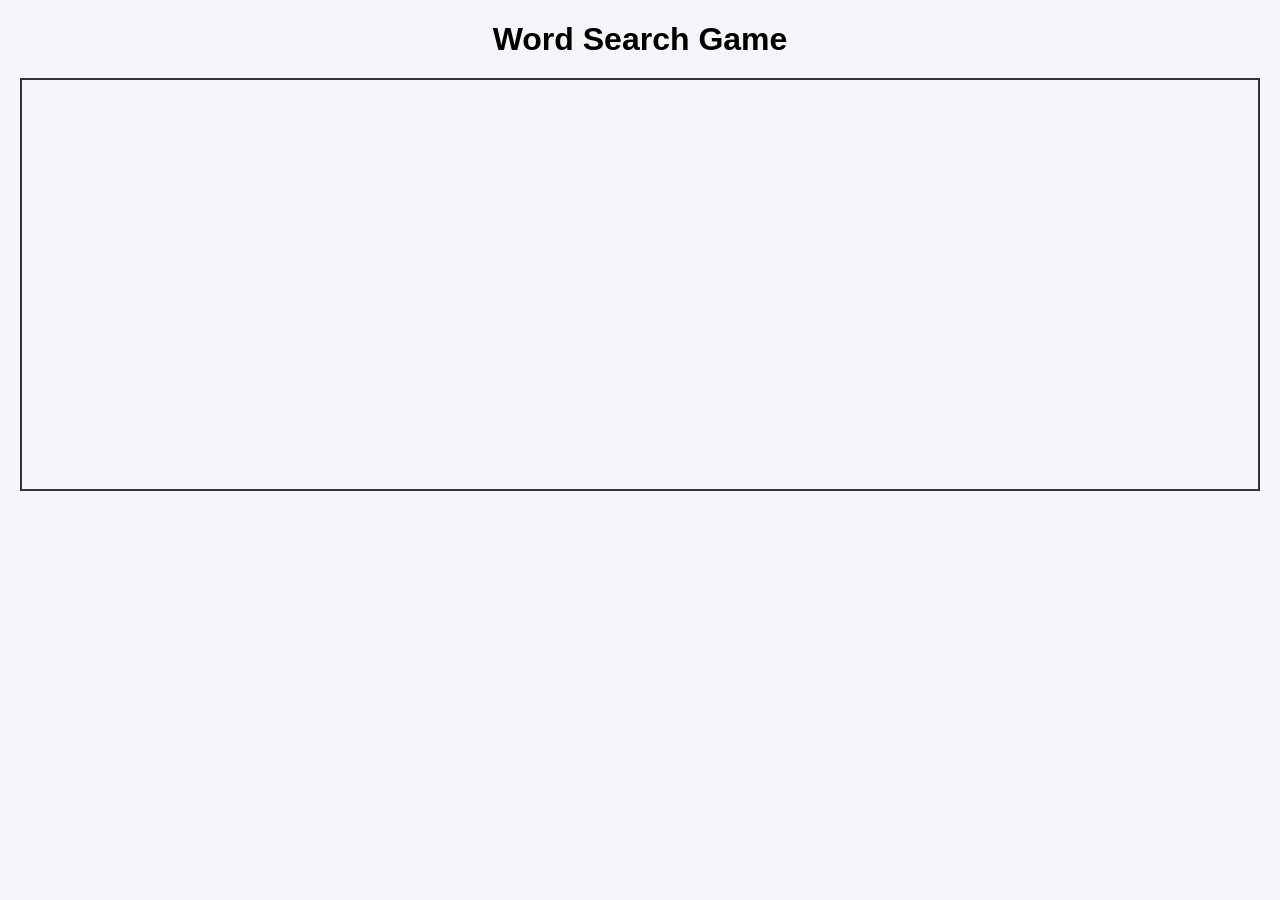
<file: games/puzzles/word.html>
<!DOCTYPE html>
<html lang="en">
<head>
    <meta charset="UTF-8">
    <meta name="viewport" content="width=device-width, initial-scale=1.0">
    <title>Word Search Game</title>
    <style>
        body {
            font-family: Arial, sans-serif;
            text-align: center;
            margin: 20px;
            background-color: #f4f4f9;
        }

        h1 {
            margin-bottom: 20px;
        }

        #word-search-container {
            display: grid;
            grid-template-columns: repeat(10, 40px);
            grid-template-rows: repeat(10, 40px);
            gap: 1px;
            justify-content: center;
            margin: 20px auto;
            border: 2px solid #333;
        }

        .cell {
            width: 40px;
            height: 40px;
            display: flex;
            align-items: center;
            justify-content: center;
            border: 1px solid #ddd;
            font-size: 18px;
            font-weight: bold;
            cursor: pointer;
        }

        .cell:hover {
            background-color: #e0e0e0;
        }

        .cell.selected {
            background-color: #b3d9ff;
            color: white;
        }

        .cell.matched {
            background-color: #4caf50;
            color: white;
        }

        #word-list {
            margin-top: 20px;
            display: flex;
            flex-wrap: wrap;
            justify-content: center;
        }

        .word {
            display: inline-block;
            margin: 5px;
            padding: 5px;
            border: 1px solid #333;
            border-radius: 5px;
            cursor: pointer;
        }

        .word.found {
            background-color: #4caf50;
            color: white;
        }
    </style>
</head>
<body>
    <h1>Word Search Game</h1>
    <div id="word-search-container"></div>
    <div id="word-list"></div>

    <script>
        // Word list for the game
        const words = ['HELLO', 'WORLD', 'JAVASCRIPT', 'CODE', 'SEARCH'];
        const gridSize = 10; // Grid size: 10x10
        let wordSearchGrid = Array.from({ length: gridSize }, () => Array(gridSize).fill(''));
        let foundWords = [];

        // Function to generate the grid
        function generateGrid() {
            // Populate grid with random letters
            for (let i = 0; i < gridSize; i++) {
                for (let j = 0; j < gridSize; j++) {
                    wordSearchGrid[i][j] = String.fromCharCode(65 + Math.floor(Math.random() * 26));
                }
            }

            // Place words in grid
            words.forEach(word => placeWordInGrid(word));
        }

        // Function to place a word in the grid
        function placeWordInGrid(word) {
            let wordPlaced = false;
            while (!wordPlaced) {
                const direction = Math.floor(Math.random() * 8); // 8 possible directions
                let startRow, startCol;
                let canPlace = true;

                switch (direction) {
                    case 0: // Horizontal right
                        startRow = Math.floor(Math.random() * gridSize);
                        startCol = Math.floor(Math.random() * (gridSize - word.length + 1));
                        for (let i = 0; i < word.length; i++) {
                            if (wordSearchGrid[startRow][startCol + i] !== '' && wordSearchGrid[startRow][startCol + i] !== word[i]) {
                                canPlace = false;
                                break;
                            }
                        }
                        if (canPlace) {
                            for (let i = 0; i < word.length; i++) {
                                wordSearchGrid[startRow][startCol + i] = word[i];
                            }
                            wordPlaced = true;
                        }
                        break;
                    case 1: // Vertical down
                        startRow = Math.floor(Math.random() * (gridSize - word.length + 1));
                        startCol = Math.floor(Math.random() * gridSize);
                        for (let i = 0; i < word.length; i++) {
                            if (wordSearchGrid[startRow + i][startCol] !== '' && wordSearchGrid[startRow + i][startCol] !== word[i]) {
                                canPlace = false;
                                break;
                            }
                        }
                        if (canPlace) {
                            for (let i = 0; i < word.length; i++) {
                                wordSearchGrid[startRow + i][startCol] = word[i];
                            }
                            wordPlaced = true;
                        }
                        break;
                    case 2: // Vertical up
                        startRow = Math.floor(Math.random() * gridSize) + word.length - 1;
                        startCol = Math.floor(Math.random() * gridSize);
                        for (let i = 0; i < word.length; i++) {
                            if (wordSearchGrid[startRow - i][startCol] !== '' && wordSearchGrid[startRow - i][startCol] !== word[i]) {
                                canPlace = false;
                                break;
                            }
                        }
                        if (canPlace) {
                            for (let i = 0; i < word.length; i++) {
                                wordSearchGrid[startRow - i][startCol] = word[i];
                            }
                            wordPlaced = true;
                        }
                        break;
                    case 3: // Horizontal left
                        startRow = Math.floor(Math.random() * gridSize);
                        startCol = Math.floor(Math.random() * (gridSize - word.length + 1)) + word.length - 1;
                        for (let i = 0; i < word.length; i++) {
                            if (wordSearchGrid[startRow][startCol - i] !== '' && wordSearchGrid[startRow][startCol - i] !== word[i]) {
                                canPlace = false;
                                break;
                            }
                        }
                        if (canPlace) {
                            for (let i = 0; i < word.length; i++) {
                                wordSearchGrid[startRow][startCol - i] = word[i];
                            }
                            wordPlaced = true;
                        }
                        break;
                    case 4: // Diagonal down-right
                        startRow = Math.floor(Math.random() * (gridSize - word.length + 1));
                        startCol = Math.floor(Math.random() * (gridSize - word.length + 1));
                        for (let i = 0; i < word.length; i++) {
                            if (wordSearchGrid[startRow + i][startCol + i] !== '' && wordSearchGrid[startRow + i][startCol + i] !== word[i]) {
                                canPlace = false;
                                break;
                            }
                        }
                        if (canPlace) {
                            for (let i = 0; i < word.length; i++) {
                                wordSearchGrid[startRow + i][startCol + i] = word[i];
                            }
                            wordPlaced = true;
                        }
                        break;
                    case 5: // Diagonal down-left
                        startRow = Math.floor(Math.random() * (gridSize - word.length + 1));
                        startCol = Math.floor(Math.random() * (gridSize - word.length + 1)) + word.length - 1;
                        for (let i = 0; i < word.length; i++) {
                            if (wordSearchGrid[startRow + i][startCol - i] !== '' && wordSearchGrid[startRow + i][startCol - i] !== word[i]) {
                                canPlace = false;
                                break;
                            }
                        }
                        if (canPlace) {
                            for (let i = 0; i < word.length; i++) {
                                wordSearchGrid[startRow + i][startCol - i] = word[i];
                            }
                            wordPlaced = true;
                        }
                        break;
                    case 6: // Diagonal up-right
                        startRow = Math.floor(Math.random() * gridSize) + word.length - 1;
                        startCol = Math.floor(Math.random() * (gridSize - word.length + 1));
                        for (let i = 0; i < word.length; i++) {
                            if (wordSearchGrid[startRow - i][startCol + i] !== '' && wordSearchGrid[startRow - i][startCol + i] !== word[i]) {
                                canPlace = false;
                                break;
                            }
                        }
                        if (canPlace) {
                            for (let i = 0; i < word.length; i++) {
                                wordSearchGrid[startRow - i][startCol + i] = word[i];
                            }
                            wordPlaced = true;
                        }
                        break;
                    case 7: // Diagonal up-left
                        startRow = Math.floor(Math.random() * gridSize) + word.length - 1;
                        startCol = Math.floor(Math.random() * (gridSize - word.length + 1)) + word.length - 1;
                        for (let i = 0; i < word.length ; i++) {
                            if (wordSearchGrid[startRow - i][startCol - i] !== '' && wordSearchGrid[startRow - i][startCol - i] !== word[i]) {
                                canPlace = false;
                                break;
                            }
                        }
                        if (canPlace) {
                            for (let i = 0; i < word.length; i++) {
                                wordSearchGrid[startRow - i][startCol - i] = word[i];
                            }
                            wordPlaced = true;
                        }
                        break;
                }
            }
        }

        // Display the grid in the container
        function displayGrid() {
            const container = document.getElementById('word-search-container');
            container.innerHTML = '';
            wordSearchGrid.forEach((row, i) => {
                row.forEach((cell, j) => {
                    const cellElem = document.createElement('div');
                    cellElem.classList.add('cell');
                    cellElem.textContent = cell;
                    cellElem.dataset.row = i;
                    cellElem.dataset.col = j;
                    cellElem.addEventListener('click', () => handleCellClick(cellElem, i, j));
                    container.appendChild(cellElem);
                });
            });
        }

        // Handle cell click event and mark selected cells
        function handleCellClick(cell, row, col) {
            cell.classList.toggle('selected');
            checkWordMatch();
        }

        // Function to check if a word has been found and highlight it
        function checkWordMatch() {
            const selectedCells = document.querySelectorAll('.cell.selected');
            const selectedWord = Array.from(selectedCells).map(cell => cell.textContent).join('');
            if (words.includes(selectedWord)) {
                selectedCells.forEach(cell => {
                    cell.classList.add('matched');
                    cell.classList.remove('selected');
                });
                foundWords.push(selectedWord);
                checkCompletion();
            } else if (selectedCells.length > 0) {
                selectedCells.forEach(cell => cell.classList.remove('selected'));
            }
        }

        // Display the word list on the page
        function displayWordList() {
            const wordListContainer = document.getElementById('word-list');
            words.forEach(word => {
                const wordElem = document.createElement('div');
                wordElem.textContent = word;
                wordElem.classList.add('word');
                wordElem.addEventListener('click', () => {
                    if (!foundWords.includes(word)) {
                        alert('Word found: ' + word);
                        foundWords.push(word);
                        document.querySelectorAll('.word').forEach(el => {
                            if (el.textContent === word) {
                                el.classList.add('found');
                            }
                        });
                        checkCompletion();
                    }
                });
                wordListContainer.appendChild(wordElem);
            });
        }

        // Check if all words have been found
        function checkCompletion() {
            if (foundWords.length === words.length) {
                alert('Congratulations! You found all the words!');
            }
        }

        // Initialize the game
        function initGame() {
            generateGrid();
            displayGrid();
            displayWordList();
        }

        // Start the game
        initGame();
    </script>
</body>
</html>
</file>
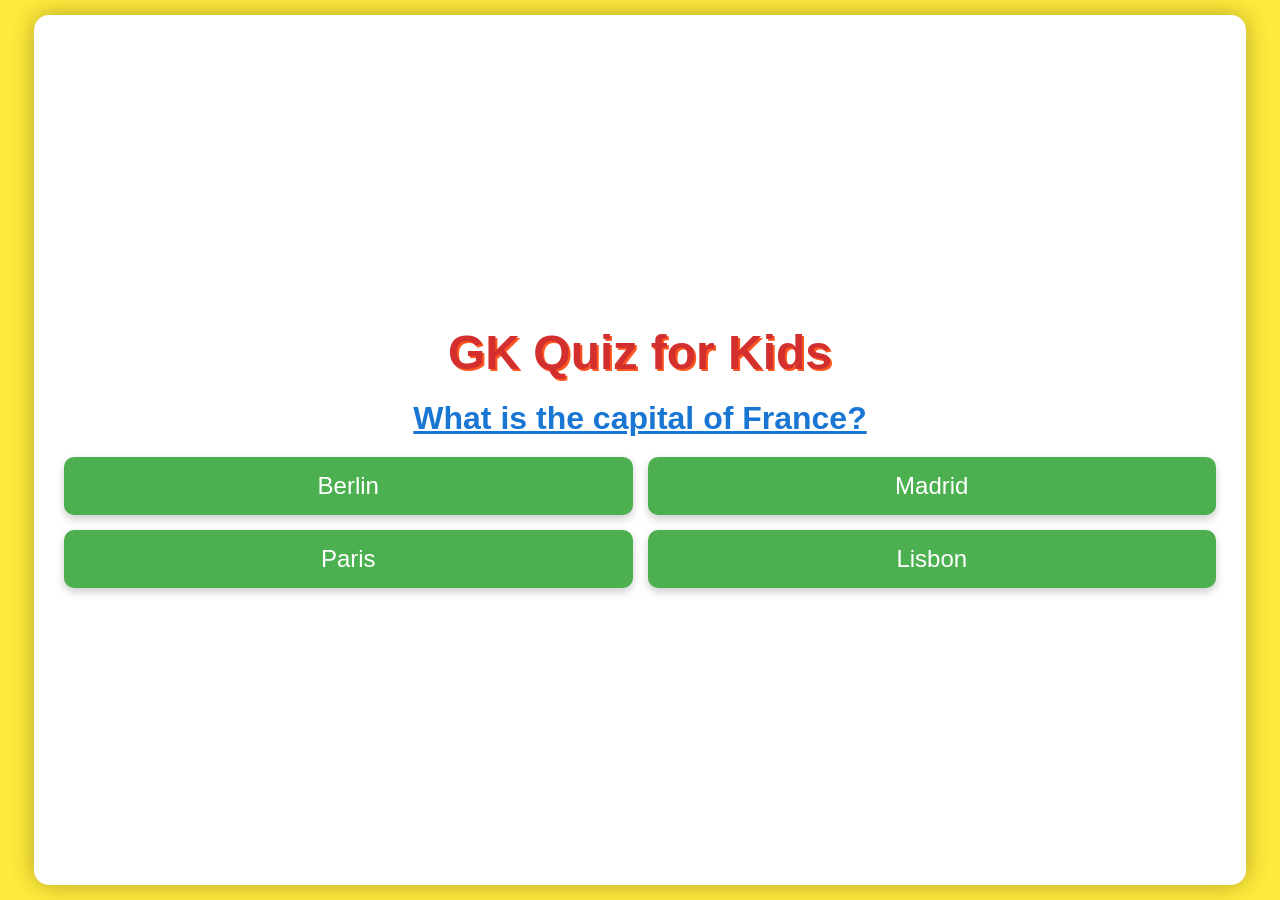
<file: games/quiz/quiz.html>
<!DOCTYPE html>
<html lang="en">

<head>
    <meta charset="UTF-8">
    <meta name="viewport" content="width=device-width, initial-scale=1.0">
    <title>Kids GK Quiz</title>
    <style>
        body {
            font-family: 'Comic Sans MS', cursive, sans-serif;
            background-color: #ffeb3b;
            display: flex;
            align-items: center;
            justify-content: center;
            height: 100vh;
            margin: 0;
        }

        .quiz-container {
            background: #ffffff;
            padding: 30px;
            border-radius: 15px;
            box-shadow: 0 0 25px rgba(0, 0, 0, 0.3);
            width: 90vw; /* Adjust width to 90% of viewport width */
            height: 90vh; /* Adjust height to 90% of viewport height */
            display: flex;
            flex-direction: column;
            justify-content: center;
            align-items: center;
            text-align: center;
        }

        h1 {
            color: #d32f2f;
            font-size: 3em;
            text-shadow: 2px 2px #ff5722;
            margin-bottom: 20px; /* Add margin for spacing */
        }

        .question {
            margin-bottom: 20px;
            font-size: 2em; /* Increased font size for the question */
            color: #1976d2;
            font-weight: bold; /* Make the question bold */
            text-decoration: underline; /* Underline the question */
        }

        .options {
            display: grid;
            grid-template-columns: repeat(2, 1fr);
            gap: 15px;
            width: 100%; /* Make options container full width */
        }

        .option {
            padding: 15px;
            background-color: #4caf50;
            color: white;
            border: none;
            border-radius: 10px;
            cursor: pointer;
            transition: background-color 0.3s;
            font-size: 1.5em; /* Increased font size for options */
            box-shadow: 0 4px 8px rgba(0, 0, 0, 0.2); /* Add shadow for depth */
        }

        .option:hover {
            background-color: #388e3c;
        }

        .result {
            margin-top: 20px;
            font-size: 2em; /* Increased font size for result */
            color: #d32f2f;
            font-weight: bold; /* Make the result bold */
        }

        #nextButton {
            margin-top: 20px; /* Add margin for spacing */
            font-size: 1.5em; /* Increased font size for next button */
        }

        .final-score {
            font-size: 3em; /* Increased font size for final score */
            color: #1976d2;
            margin-top: 20px;
            font-weight: bold; /* Make the final score bold */
            text-shadow: 2px 2px #ff5722; /* Add shadow for fun look */
        }
    </style>
</head>

<body>

    <div class="quiz-container" id="quiz-container">
        <h1>GK Quiz for Kids</h1>
        <div class="question" id="question"></div>
        <div class="options">
            <button class="option" onclick="selectOption(0)" id="option0"></button>
            <button class="option" onclick="selectOption(1)" id="option1"></button>
            <button class="option" onclick="selectOption(2)" id="option2"></button>
            <button class="option" onclick="selectOption(3)" id="option3"></button>
        </div>
        <button class="option" onclick="nextQuestion()" id="nextButton" style="display:none;">Next Question</button>
        <div class="result" id="result"></div>
        <div class="final-score" id="finalScore" style="display:none;"></div> <!-- Final score element -->
    </div>

    <script src="quiz.js"></script>
</body>

</html>
</file>
<file: styles.css>
:root {
    --primary-color: #6C63FF;
    --secondary-color: #FF6B6B;
    --accent-color: #4ECDC4;
    --background-color: #F7F7F7;
    --text-color: #333333;
}

* {
    margin: 0;
    padding: 0;
    box-sizing: border-box;
    font-family: 'Fredoka', sans-serif;
}

body {
    background-color: var(--background-color);
}

/* Navigation */
nav {
    display: flex;
    justify-content: space-between;
    align-items: center;
    padding: 1rem 5%;
    background-color: white;
    box-shadow: 0 2px 5px rgba(0,0,0,0.1);
    transition: background-color 0.3s ease;
}

nav:hover {
    background-color: #f0f0f0; /* Light gray on hover */
}

.logo {
    display: flex;
    align-items: center;
    gap: 1rem;
}

.logo span {
    font-size: 1.5rem;
    font-weight: 600;
    color: var(--primary-color);
}

.nav-links {
    display: flex;
    gap: 2rem;
    align-items: center;
}

.nav-links a {
    text-decoration: none;
    color: var(--text-color);
    font-weight: 500;
    transition: color 0.3s ease, transform 0.3s ease;
}

.nav-links a:hover {
    color: var(--primary-color);
    transform: scale(1.1); /* Slightly enlarge on hover */
}

.profile-icon i {
    font-size: 1.5rem;
    color: var(--primary-color);
}

/* Hero Section */
.hero {
    min-height: 80vh;
    display: flex;
    align-items: center;
    justify-content: center;
    position: relative;
    padding: 2rem;
    background: linear-gradient(to bottom right, #ffcc00, #ff5722); /* Gradient background */
}

.hero-content {
    text-align: center;
    z-index: 1;
}

.hero h1 {
    font-size: 3rem;
    color: white;
    margin-bottom: 1rem;
    text-shadow: 2px 2px 4px rgba(0, 0, 0, 0.5); /* Text shadow for better visibility */
}

.hero p {
    font-size: 1.2rem;
    color: white;
    margin-bottom: 2rem;
}

.cta-button {
    display: inline-block;
    padding: 1rem 2rem;
    background-color: var(--secondary-color);
    color: white;
    text-decoration: none;
    border-radius: 50px;
    font-weight: 600;
    transition: transform 0.3s ease, background-color 0.3s ease;
}

.cta-button:hover {
    transform: scale(1.05);
    background-color: #e91e63; /* Darker pink on hover */
}

/* Features Section */
#features {
    padding: 4rem 5%;
    background-color: white;
}

#features h2 {
    text-align: center;
    color: var(--primary-color);
    margin-bottom: 3rem;
}

.features-grid {
    display: grid;
    grid-template-columns: repeat(auto-fit, minmax(250px, 1fr));
    gap: 2rem;
}

.feature-card {
    text-align: center;
    padding: 2rem;
    border-radius: 10px;
    background-color: var(--background-color);
    transition: transform 0.3  ease, box-shadow 0.3s ease;
    box-shadow: 0 2px 5px rgba(0, 0, 0, 0.1);
}

.feature-card:hover {
    transform: translateY(-10px);
    box-shadow: 0 4px 10px rgba(0, 0, 0, 0.2);
}

.feature-card i {
    font-size: 2.5rem;
    color: var(--secondary-color);
    margin-bottom: 1rem;
}

.feature-card h3 {
    color: var(--primary-color);
    margin-bottom: 1rem;
}

/* Login Page Styles */
.login-container {
    max-width: 400px;
    margin: 2rem auto;
    padding: 2rem;
    background: white;
    border-radius: 10px;
    box-shadow: 0 0 20px rgba(0,0,0,0.1);
}

.form-group {
    margin-bottom: 1.5rem;
}

.form-group label {
    display: block;
    margin-bottom: 0.5rem;
    color: var(--text-color);
}

.form-group input {
    width: 100%;
    padding: 0.8rem;
    border: 2px solid #ddd;
    border-radius: 5px;
    font-size: 1rem;
    transition: border-color 0.3s ease;
}

.form-group input:focus {
    border-color: var(--primary-color);
    outline: none;
}

.toggle-form {
    text-align: center;
    margin-top: 1rem;
}

.toggle-form a {
    color: var(--primary-color);
    text-decoration: none;
}

#loginForm, #signupForm {
    display: none;
}

.active {
    display: block !important;
}

.guest-option {
    text-align: center;
    margin-top: 1rem;
}

.guest-option a {
    color: var(--primary-color);
    text-decoration: none;
    font-weight: bold;
}

/* Footer */
footer {
    text-align: center;
    padding: 2rem;
    background-color: var(--primary-color);
    color: white;
}

/* Responsive Design */
@media (max-width: 768px) {
    nav {
        padding: 1rem;
    }

    .nav-links {
        gap: 1rem;
    }

    .hero h1 {
        font-size: 2rem;
    }

    .hero p {
        font-size: 1rem;
    }

    .features-grid {
        grid-template-columns: 1fr;
    }

    .login-container {
        padding: 1.5rem;
    }
}
</file>
<file: games/Alpha/alpha.css>
body {
    font-family: Arial, sans-serif;
    background-color: #f0f0f0;
    text-align: center;
}

#letterButtons {
    display: flex;
    flex-wrap: wrap;
    justify-content: center;
    margin: 20px;
}

.letterButton {
    margin: 15px;
    padding: 20px;
    font-size: 36px; /* Increased font size */
    background-color: #4CAF50;
    color: white;
    border: none;
    border-radius: 10px; /* Increased border radius */
    position: relative;
    width: 100px; /* Set a fixed width */
}
h1{
    font-family: 'Cosmic Sans MS',cursive,sans-serif;
    color: #FF6F61;
    font-size: 42px;
}
.tooltip {
    display: none;
    position: absolute;
    background-color: white;
    border: 1px solid #ccc;
    border-radius: 5px;
    padding: 15px; /* Increased padding */
    z-index: 10;
    box-shadow: 0 2px 10px rgba(0, 0, 0, 0.1);
    text-align: center; /* Center align text */
}

.tooltip-image {
    width: 150px; /* Increased image size */
    height: auto;
}

.exampleText {
    font-family: Arial, Helvetica, sans-serif;
    color: black;
    margin-top: 10px; /* Increased margin */
    font-weight: bold;
    font-size: 24px; /* Increased font size */
}

#testContainer {
    margin-top: 20px;
}

.testButton {
    margin: 15px;
    padding: 20px;
    font-size: 28px; /* Increased font size */
    background-color: #2196F3;
    color: white;
    border: none;
    border-radius: 10px; /* Increased border radius */
}
</file>
